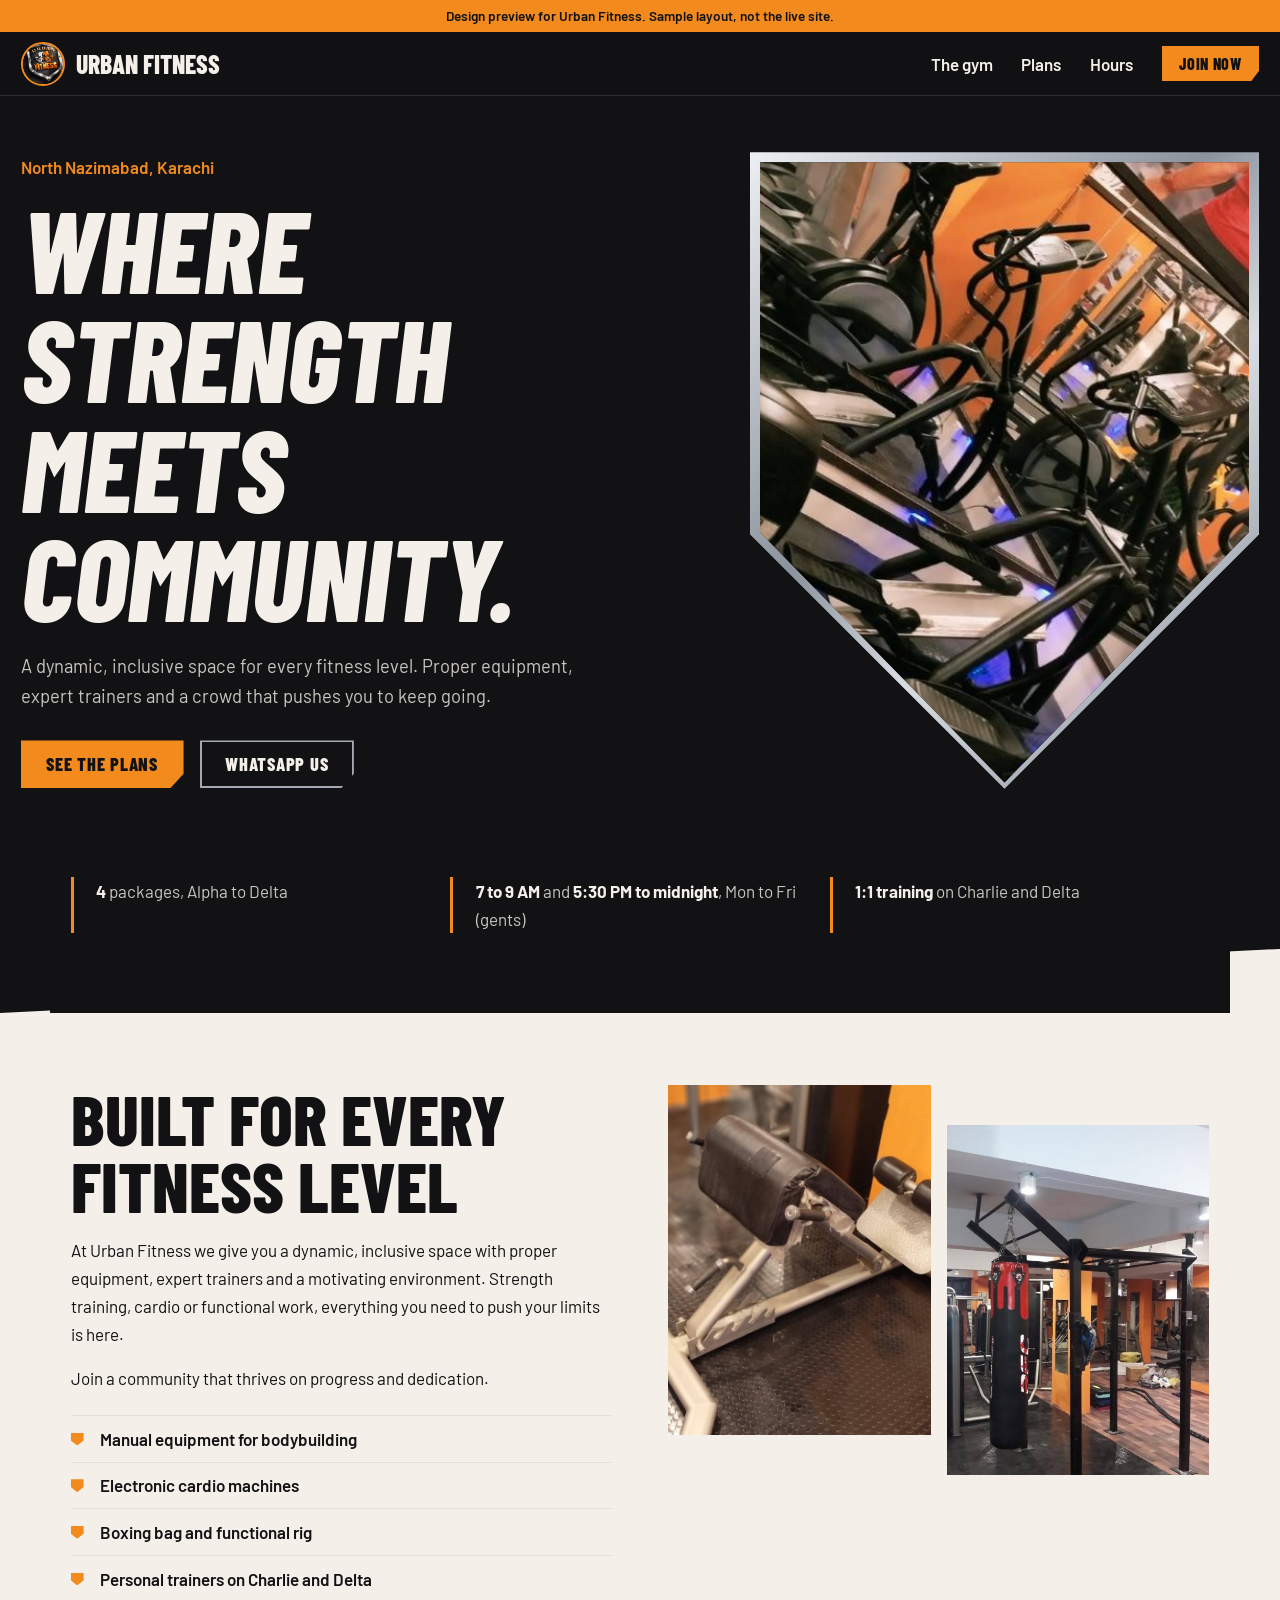
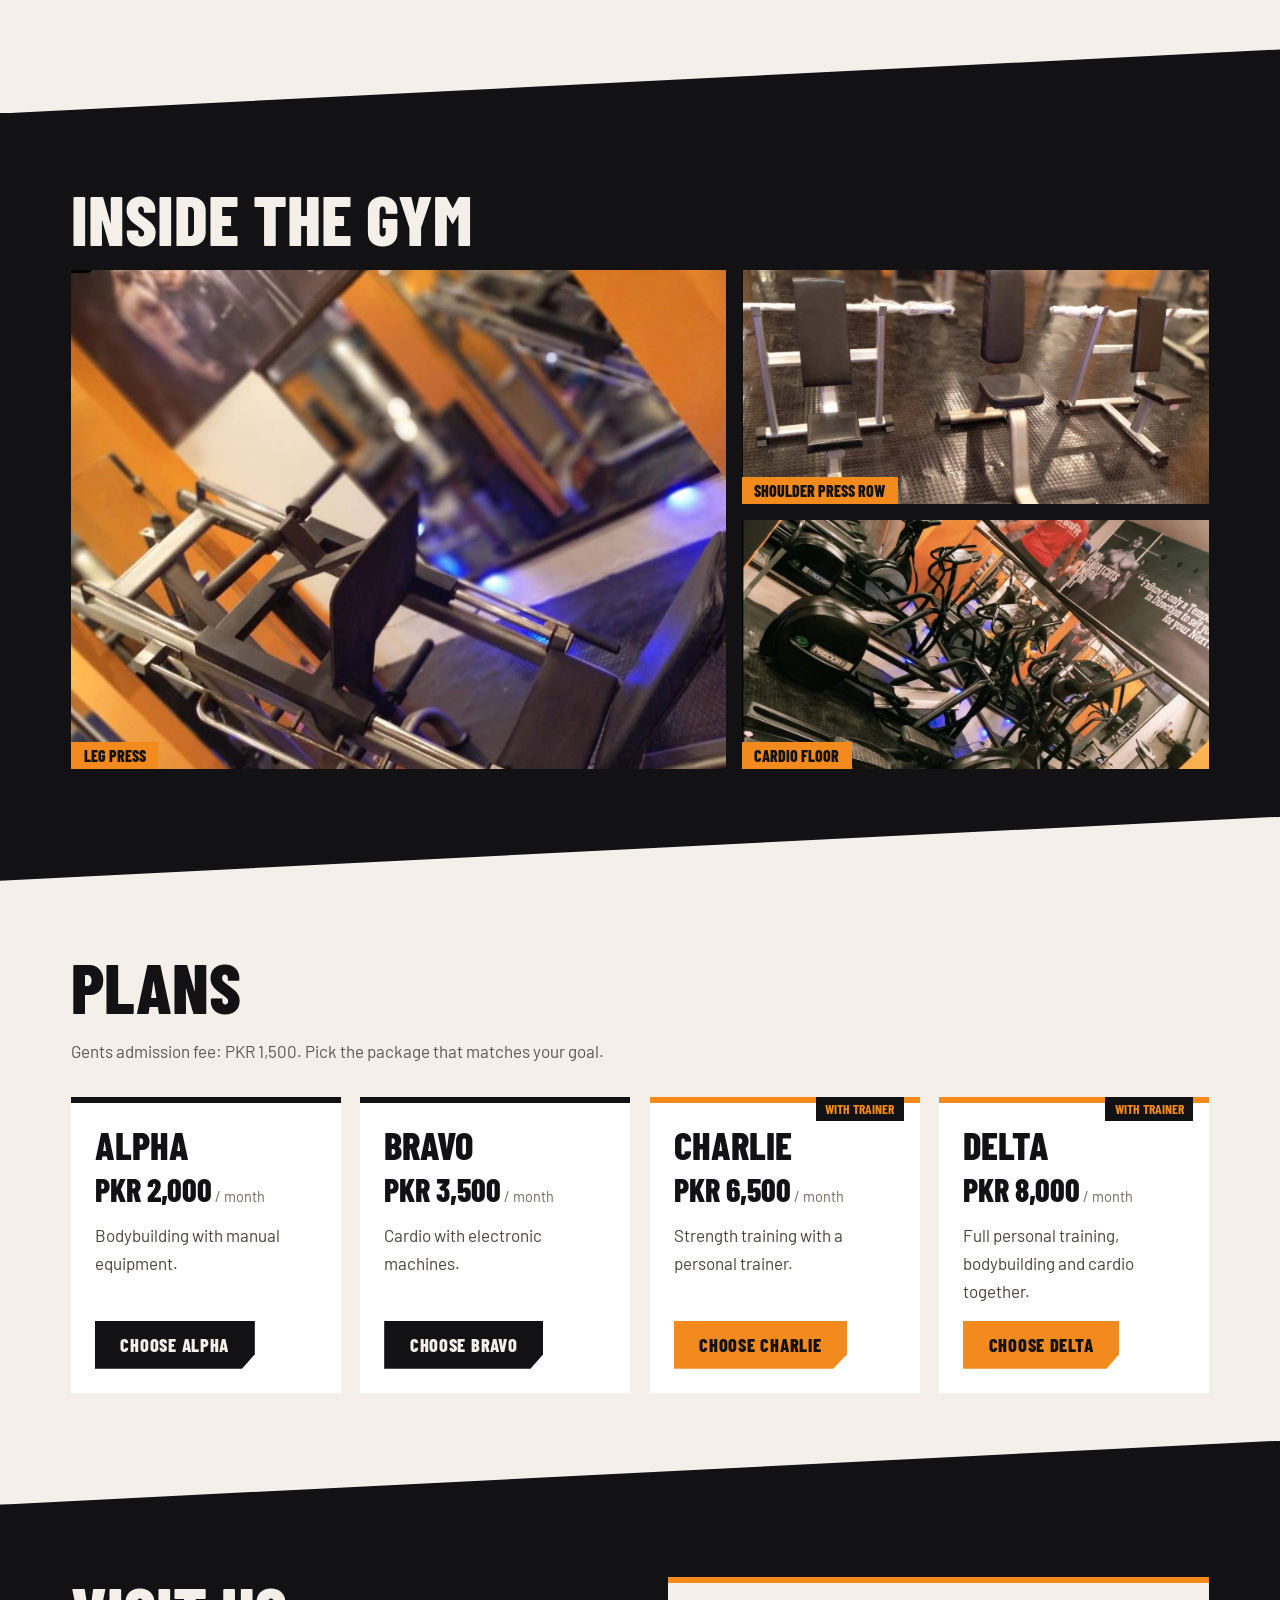
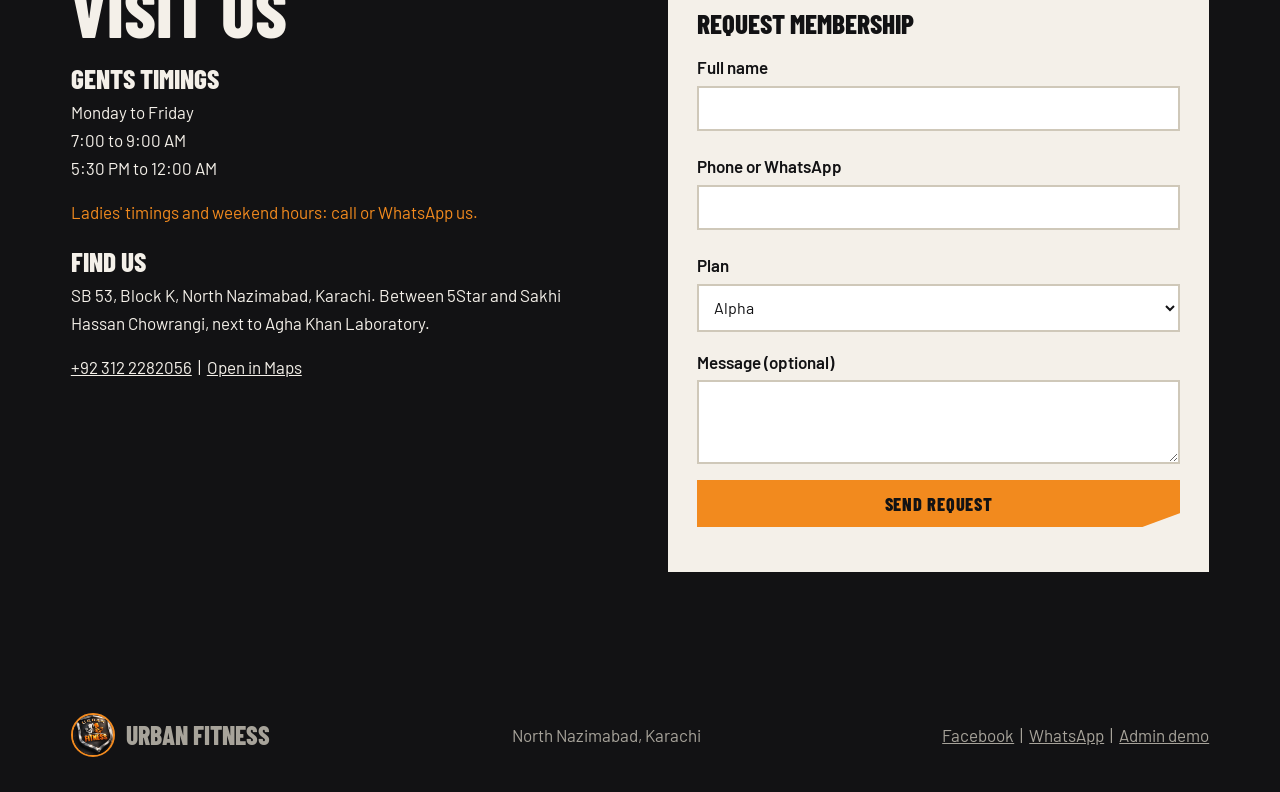
<file: urban-fitness/index.html>
<!DOCTYPE html>
<html lang="en">
<head>
<meta charset="utf-8">
<meta name="viewport" content="width=device-width, initial-scale=1">
<title>Urban Fitness | Gym in North Nazimabad, Karachi</title>
<meta name="description" content="Urban Fitness: where strength meets community. Bodybuilding, cardio and personal training in North Nazimabad, Karachi.">
<link rel="icon" href="favicon.png" type="image/png">
<link rel="apple-touch-icon" href="apple-touch-icon.png">
<link rel="preconnect" href="https://fonts.googleapis.com"><link rel="preconnect" href="https://fonts.gstatic.com" crossorigin>
<link href="https://fonts.googleapis.com/css2?family=Barlow+Condensed:ital,wght@0,700;0,800;1,800&family=Barlow:wght@400;600&display=swap" rel="stylesheet">
<link rel="stylesheet" href="style.css">
</head>
<body>
<p class="demo">Design preview for Urban Fitness. Sample layout, not the live site.</p>
<header class="nav">
  <a class="brand" href="#top"><img src="logo.jpg" alt="" width="44" height="44"><span>Urban Fitness</span></a>
  <button class="nav-toggle" aria-expanded="false" aria-controls="menu">Menu</button>
  <nav id="menu" class="menu"><a href="#gym">The gym</a><a href="#plans">Plans</a><a href="#visit">Hours</a><a class="btn btn-sm" href="#join">Join now</a></nav>
</header>

<main id="top">
<section class="hero dark">
  <div class="hero-copy">
    <p class="where">North Nazimabad, Karachi</p>
    <h1>Where strength meets community.</h1>
    <p class="lede">A dynamic, inclusive space for every fitness level. Proper equipment, expert trainers and a crowd that pushes you to keep going.</p>
    <div class="actions"><a class="btn" href="#plans">See the plans</a><a class="btn btn-ghost" href="https://wa.me/923122282056">WhatsApp us</a></div>
  </div>
  <div class="shield" aria-hidden="true"><div><img src="floor-cardio.jpg" alt="" width="1128" height="600"></div></div>
</section>

<section class="facts dark" aria-label="At a glance">
  <p><b>4</b> packages, Alpha to Delta</p>
  <p><b>7 to 9 AM</b> and <b>5:30 PM to midnight</b>, Mon to Fri (gents)</p>
  <p><b>1:1 training</b> on Charlie and Delta</p>
</section>

<section id="gym" class="light cut">
  <div class="wrap two">
    <div>
      <h2>Built for every fitness level</h2>
      <p>At Urban Fitness we give you a dynamic, inclusive space with proper equipment, expert trainers and a motivating environment. Strength training, cardio or functional work, everything you need to push your limits is here.</p>
      <p>Join a community that thrives on progress and dedication.</p>
      <ul class="ticks"><li>Manual equipment for bodybuilding</li><li>Electronic cardio machines</li><li>Boxing bag and functional rig</li><li>Personal trainers on Charlie and Delta</li></ul>
    </div>
    <div class="duo"><img src="back-extension.jpg" alt="Back extension bench on rubber flooring" loading="lazy"><img src="boxing-zone.jpg" alt="Boxing bag and training rig" loading="lazy"></div>
  </div>
</section>

<section class="dark cut">
  <div class="wrap">
    <h2>Inside the gym</h2>
    <div class="gallery">
      <figure class="g1"><img src="leg-press.jpg" alt="Leg press with orange pillars and blue floor lighting" loading="lazy"><figcaption>Leg press</figcaption></figure>
      <figure class="g2"><img src="bench-row.jpg" alt="Row of shoulder press stations" loading="lazy"><figcaption>Shoulder press row</figcaption></figure>
      <figure class="g3"><img src="floor-cardio.jpg" alt="Elliptical cross trainers along the mirror wall" loading="lazy"><figcaption>Cardio floor</figcaption></figure>
    </div>
  </div>
</section>

<section id="plans" class="light cut">
  <div class="wrap">
    <h2>Plans</h2>
    <p class="sub">Gents admission fee: PKR 1,500. Pick the package that matches your goal.</p>
    <div class="plans" id="plans-list">
      <article class="plan"><h3>Alpha</h3><p class="price">PKR 2,000<small> / month</small></p><p>Bodybuilding with manual equipment.</p><a class="btn" href="#join" data-plan="Alpha">Choose Alpha</a></article>
      <article class="plan"><h3>Bravo</h3><p class="price">PKR 3,500<small> / month</small></p><p>Cardio with electronic machines.</p><a class="btn" href="#join" data-plan="Bravo">Choose Bravo</a></article>
      <article class="plan pt"><span class="tag">With trainer</span><h3>Charlie</h3><p class="price">PKR 6,500<small> / month</small></p><p>Strength training with a personal trainer.</p><a class="btn" href="#join" data-plan="Charlie">Choose Charlie</a></article>
      <article class="plan pt"><span class="tag">With trainer</span><h3>Delta</h3><p class="price">PKR 8,000<small> / month</small></p><p>Full personal training, bodybuilding and cardio together.</p><a class="btn" href="#join" data-plan="Delta">Choose Delta</a></article>
    </div>
  </div>
</section>

<section id="visit" class="dark cut">
  <div class="wrap two">
    <div>
      <h2>Visit us</h2>
      <h3>Gents timings</h3>
      <p>Monday to Friday<br>7:00 to 9:00 AM<br>5:30 PM to 12:00 AM</p>
      <p class="note">Ladies' timings and weekend hours: call or WhatsApp us.</p>
      <h3>Find us</h3>
      <p>SB 53, Block K, North Nazimabad, Karachi. Between 5Star and Sakhi Hassan Chowrangi, next to Agha Khan Laboratory.</p>
      <p><a href="tel:+923122282056">+92 312 2282056</a> &nbsp;|&nbsp; <a href="https://www.google.com/maps/search/?api=1&query=Urban+Fitness+Block+K+North+Nazimabad+Karachi">Open in Maps</a></p>
    </div>
    <form id="join" novalidate>
      <h3>Request membership</h3>
      <label>Full name<input name="name" autocomplete="name" required><small class="err" data-for="name"></small></label>
      <label>Phone or WhatsApp<input name="phone" type="tel" autocomplete="tel" required><small class="err" data-for="phone"></small></label>
      <label>Plan<select name="plan" id="plan-select"><option>Alpha</option><option>Bravo</option><option>Charlie</option><option>Delta</option></select></label>
      <label>Message (optional)<textarea name="message" rows="3" maxlength="400"></textarea></label>
      <input class="hp" name="website" tabindex="-1" autocomplete="off" aria-hidden="true">
      <button class="btn" type="submit">Send request</button>
      <p class="result" id="result" role="status"></p>
    </form>
  </div>
</section>
</main>

<footer class="foot dark">
  <a class="brand" href="#top"><img src="logo.jpg" alt="" width="44" height="44"><span>Urban Fitness</span></a>
  <p>North Nazimabad, Karachi</p>
  <p><a href="https://www.facebook.com/urbanfitnesskhi">Facebook</a> &nbsp;|&nbsp; <a href="https://wa.me/923122282056">WhatsApp</a> &nbsp;|&nbsp; <a href="admin.html">Admin demo</a></p>
</footer>
<script src="script.js"></script>
</body>
</html>
</file>
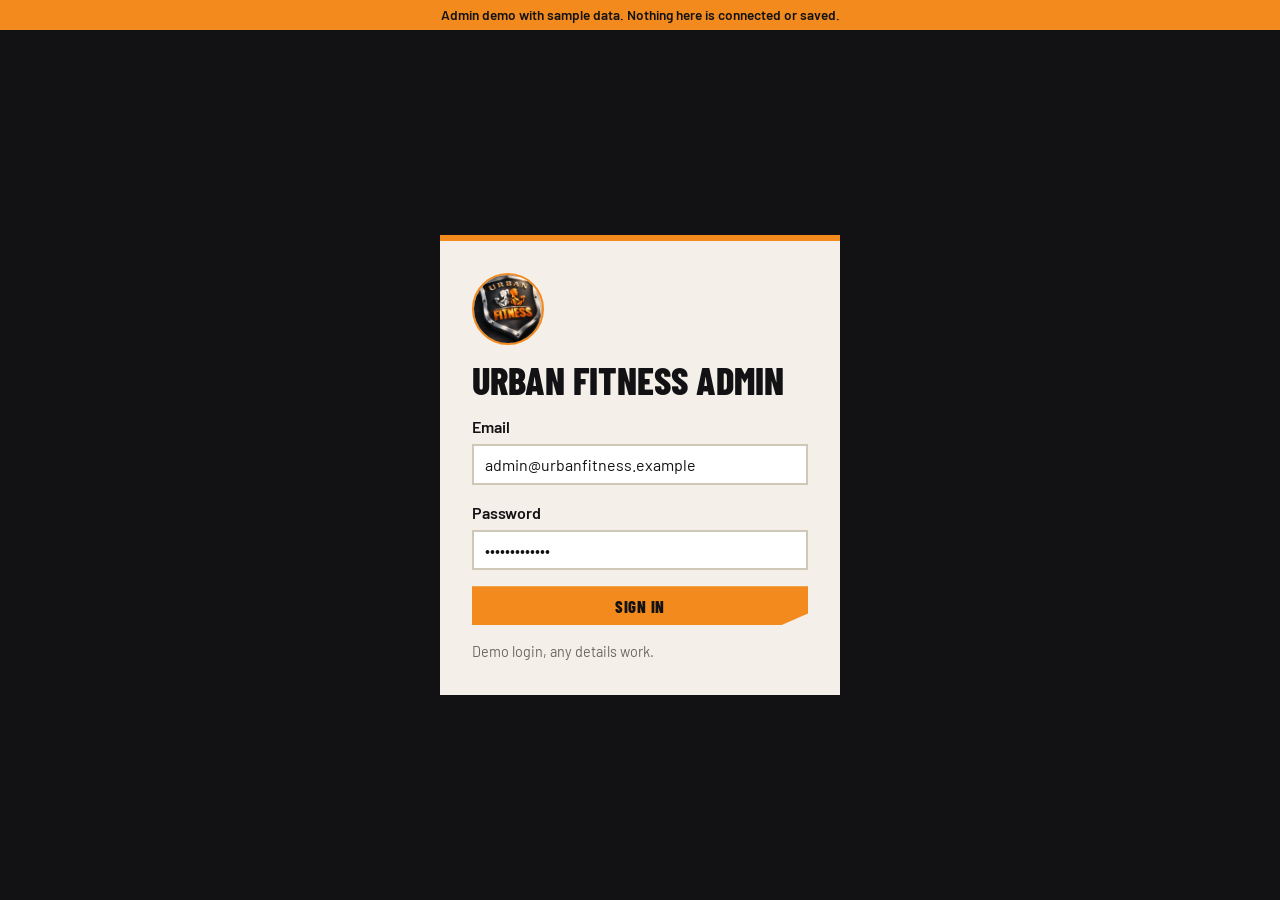
<file: urban-fitness/admin.html>
<!DOCTYPE html>
<html lang="en">
<head>
<meta charset="utf-8">
<meta name="viewport" content="width=device-width, initial-scale=1">
<title>Admin demo | Urban Fitness</title>
<link rel="icon" href="favicon.png" type="image/png">
<link rel="preconnect" href="https://fonts.googleapis.com"><link rel="preconnect" href="https://fonts.gstatic.com" crossorigin>
<link href="https://fonts.googleapis.com/css2?family=Barlow+Condensed:wght@700;800&family=Barlow:wght@400;600&display=swap" rel="stylesheet">
<link rel="stylesheet" href="admin.css">
</head>
<body>
<p class="demo">Admin demo with sample data. Nothing here is connected or saved.</p>

<section id="login" class="login">
  <form id="login-form">
    <img src="logo.jpg" alt="" width="72" height="72">
    <h1>Urban Fitness admin</h1>
    <label>Email<input value="admin@urbanfitness.example" autocomplete="off"></label>
    <label>Password<input type="password" value="demo-password" autocomplete="off"></label>
    <button class="btn" type="submit">Sign in</button>
    <p class="hint">Demo login, any details work.</p>
  </form>
</section>

<div id="app" class="app" hidden>
  <aside class="side">
    <div class="brand"><img src="logo.jpg" alt="" width="40" height="40"><span>Urban Fitness</span></div>
    <nav id="nav">
      <button data-view="dashboard" class="on">Dashboard</button>
      <button data-view="requests">Requests <b id="badge"></b></button>
      <button data-view="members">Members</button>
      <button data-view="plans">Plans</button>
    </nav>
    <div class="side-foot"><a href="index.html">View public site</a><button id="logout">Sign out</button></div>
  </aside>
  <main class="main">
    <header class="top"><h2 id="title">Dashboard</h2><span class="pill">Sample data</span></header>
    <section id="v-dashboard" class="view"></section>
    <section id="v-requests" class="view" hidden></section>
    <section id="v-members" class="view" hidden></section>
    <section id="v-plans" class="view" hidden></section>
  </main>
</div>

<div id="modal" class="modal" hidden><div class="card" role="dialog" aria-modal="true" aria-labelledby="m-title"><button class="x" id="m-close" aria-label="Close">Close</button><div id="m-body"></div></div></div>
<p id="toast" class="toast" role="status" hidden></p>
<script src="admin.js"></script>
</body>
</html>
</file>
<file: urban-fitness/style.css>
:root{--ink:#121214;--ink-2:#1d1e22;--steel:#a3a9b2;--paper:#f4f0e9;--paper-2:#e6e0d4;--orange:#f28a1e;--orange-d:#c76a12;--cut:clamp(26px,5vw,72px);--head:"Barlow Condensed","Arial Narrow",sans-serif;--body:"Barlow",system-ui,sans-serif}
*{box-sizing:border-box;margin:0}
html{scroll-behavior:smooth;scroll-padding-top:76px}
body{font:400 17px/1.65 var(--body);background:var(--ink);color:var(--paper)}
a{color:inherit}
:focus-visible{outline:3px solid var(--orange);outline-offset:3px}
h1,h2,h3{font-family:var(--head);font-weight:800;text-transform:uppercase;line-height:.95}
h1{font-style:italic;font-size:clamp(3.6rem,9vw,7.6rem);margin-bottom:1.2rem}
h2{font-size:clamp(2.6rem,6vw,4.4rem);margin-bottom:1.1rem}
h3{font-size:1.7rem;margin:1.4rem 0 .4rem}
p{max-width:60ch;margin-bottom:1rem}
.dark{background:var(--ink);color:var(--paper)}
.light{background:var(--paper);color:var(--ink)}
.cut{margin-top:calc(var(--cut)*-1);padding-top:calc(var(--cut) + 4.5rem);padding-bottom:calc(var(--cut) + 3rem);clip-path:polygon(0 var(--cut),100% 0,100% 100%,0 100%)}
.wrap{max-width:1180px;margin:0 auto;padding:0 1.3rem}
.two{display:grid;grid-template-columns:1fr 1fr;gap:3.5rem;align-items:start}
.btn{display:inline-block;font:800 1.15rem var(--head);text-transform:uppercase;letter-spacing:.04em;padding:.8rem 1.6rem;background:var(--orange);color:var(--ink);border:0;cursor:pointer;text-decoration:none;clip-path:polygon(0 0,100% 0,100% 70%,92% 100%,0 100%);transition:background .15s}
.btn:hover{background:#ffa43f}
.btn-ghost{background:transparent;color:var(--paper);box-shadow:inset 0 0 0 2px var(--steel)}
.btn-ghost:hover{background:rgba(255,255,255,.1)}
.btn-sm{padding:.5rem 1.1rem;font-size:1rem}
.demo{background:var(--orange);color:var(--ink);font-weight:600;font-size:.85rem;text-align:center;padding:.3rem 1rem;margin:0;max-width:none}
.nav{position:sticky;top:0;z-index:30;display:flex;align-items:center;justify-content:space-between;padding:.6rem 1.3rem;background:rgba(18,18,20,.96);border-bottom:1px solid #2b2c31}
.brand{display:flex;align-items:center;gap:.7rem;text-decoration:none;font:800 1.6rem var(--head);text-transform:uppercase}
.brand img{width:44px;height:44px;border-radius:50%;border:2px solid var(--orange);object-fit:cover}
.menu{display:flex;align-items:center;gap:1.8rem;font-weight:600}
.menu a:not(.btn){text-decoration:none}.menu a:not(.btn):hover{color:var(--orange)}
.nav-toggle{display:none;font:600 .95rem var(--body);color:var(--paper);background:none;border:2px solid var(--steel);padding:.3rem .8rem}
.hero{display:grid;grid-template-columns:1.15fr .85fr;gap:2.5rem;align-items:center;padding:3.5rem 1.3rem 5.5rem;max-width:1280px;margin:0 auto}
.where{color:var(--orange);font-weight:600;margin-bottom:.8rem}
.lede{color:#c9c6bf;font-size:1.15rem;margin-bottom:1.8rem}
.actions{display:flex;gap:1rem;flex-wrap:wrap}
.shield{aspect-ratio:4/5;padding:10px 10px 0;background:linear-gradient(135deg,#eceff3,#8b929c 40%,#d9dde3 60%,#7b828c);clip-path:polygon(0 0,100% 0,100% 60%,50% 100%,0 60%);animation:rise .9s cubic-bezier(.2,.8,.2,1) both}
.shield div{height:100%;clip-path:polygon(0 0,100% 0,100% 59%,50% 99%,0 59%);background:var(--ink-2)}
.shield img{width:100%;height:100%;object-fit:cover;object-position:38% 50%}
@keyframes rise{from{clip-path:polygon(0 0,100% 0,100% 0,50% 0,0 0);opacity:.3}}
.facts{display:grid;grid-template-columns:repeat(3,1fr);gap:0;max-width:1180px;margin:0 auto;padding:0 1.3rem 5rem;position:relative;z-index:1}
.facts p{margin:0;max-width:none;padding:0 1.4rem;border-left:3px solid var(--orange);color:#c9c6bf}
.facts b{color:var(--paper)}
.sub{color:#5b5850}
.ticks{list-style:none;padding:0;margin-top:1.4rem}
.ticks li{padding:.55rem 0 .55rem 1.8rem;border-top:1px solid var(--paper-2);position:relative;font-weight:600}
.ticks li::before{content:"";position:absolute;left:0;top:1.05rem;width:.8rem;height:.8rem;background:var(--orange);clip-path:polygon(0 0,100% 0,100% 60%,50% 100%,0 60%)}
.duo{display:grid;grid-template-columns:1fr 1fr;gap:1rem;align-items:end}
.duo img{width:100%;aspect-ratio:3/4;object-fit:cover;display:block}
.duo img:first-child{margin-bottom:2.5rem}
.gallery{display:grid;grid-template-columns:1.4fr 1fr;grid-template-rows:auto auto;gap:1rem}
.gallery figure{position:relative;overflow:hidden;background:var(--ink-2)}
.gallery img{width:100%;height:100%;object-fit:cover;display:block;min-height:220px}
.g1{grid-row:span 2}.g1 img{aspect-ratio:auto}
.gallery figcaption{position:absolute;left:0;bottom:0;background:var(--orange);color:var(--ink);font:800 1rem var(--head);text-transform:uppercase;padding:.25rem .8rem}
.plans{display:grid;grid-template-columns:repeat(4,1fr);gap:1.2rem;margin-top:2rem}
.plan{background:#fff;border-top:6px solid var(--ink);padding:1.5rem;display:flex;flex-direction:column;position:relative}
.plan.pt{border-top-color:var(--orange)}
.plan h3{margin:0 0 .4rem;font-size:2.4rem}
.price{font:800 2rem var(--head);margin-bottom:.8rem}.price small{font:400 .9rem var(--body);color:#6c685f}
.plan p:not(.price){flex:1;color:#46433d}
.plan .btn{align-self:flex-start;background:var(--ink);color:var(--paper)}
.plan.pt .btn{background:var(--orange);color:var(--ink)}
.tag{position:absolute;top:-6px;right:1rem;background:var(--ink);color:var(--orange);font:700 .85rem var(--head);text-transform:uppercase;padding:.2rem .6rem}
.note{color:var(--orange)}
form{background:var(--paper);color:var(--ink);padding:1.8rem;display:grid;gap:1rem;border-top:6px solid var(--orange)}
form h3{margin:0}
label{display:grid;gap:.3rem;font-weight:600}
input,select,textarea{font:400 1rem var(--body);padding:.7rem;border:2px solid #cfc8b9;background:#fff;color:var(--ink)}
input[aria-invalid=true]{border-color:#c0392b}
.err{color:#b02a1c;font-weight:400}.hp{position:absolute;left:-9999px}
.result{font-weight:600;margin:0}.result.ok{color:#1f7a3d}
.foot{display:flex;justify-content:space-between;align-items:center;gap:1rem;flex-wrap:wrap;padding:1.8rem 1.3rem 2.2rem;max-width:1180px;margin:0 auto;color:#a7a39a}
.foot p{margin:0}
@media(max-width:900px){.hero,.two{grid-template-columns:1fr}.shield{max-width:340px;margin:0 auto}.plans{grid-template-columns:repeat(2,1fr)}.facts{grid-template-columns:1fr;gap:1rem}}
@media(max-width:700px){.nav-toggle{display:block}.menu{display:none;position:absolute;top:100%;left:0;right:0;flex-direction:column;align-items:stretch;gap:1rem;padding:1.2rem;background:var(--ink);border-bottom:1px solid #2b2c31}.menu.open{display:flex}.plans,.gallery{grid-template-columns:1fr}.g1{grid-row:auto}body{font-size:16px}}
@media(prefers-reduced-motion:reduce){*{animation:none!important;transition:none!important;scroll-behavior:auto!important}}
</file>
<file: urban-fitness/admin.css>
:root{--ink:#121214;--ink-2:#1d1e22;--line:#2d2e33;--steel:#a3a9b2;--paper:#f4f0e9;--paper-2:#e6e0d4;--orange:#f28a1e;--head:"Barlow Condensed","Arial Narrow",sans-serif;--body:"Barlow",system-ui,sans-serif}
*{box-sizing:border-box;margin:0}
body{font:400 16px/1.5 var(--body);background:var(--paper);color:var(--ink)}
[hidden]{display:none!important}
:focus-visible{outline:3px solid var(--orange);outline-offset:2px}
h1,h2,h3{font-family:var(--head);font-weight:800;text-transform:uppercase;line-height:1}
.demo{background:var(--orange);font-weight:600;font-size:.85rem;text-align:center;padding:.3rem 1rem}
.btn{font:800 1.05rem var(--head);text-transform:uppercase;letter-spacing:.04em;padding:.6rem 1.3rem;background:var(--orange);color:var(--ink);border:0;cursor:pointer;clip-path:polygon(0 0,100% 0,100% 70%,92% 100%,0 100%)}
.btn:hover{background:#ffa43f}.btn.dk{background:var(--ink);color:var(--paper)}.btn.sm{padding:.3rem .8rem;font-size:.95rem}
.login{min-height:calc(100vh - 30px);display:grid;place-items:center;background:var(--ink);padding:1rem}
.login form{background:var(--paper);padding:2rem;width:min(400px,100%);display:grid;gap:1rem;border-top:6px solid var(--orange)}
.login img{border-radius:50%;border:2px solid var(--orange);justify-self:start}
.login h1{font-size:2.4rem}.hint{color:#6c685f;font-size:.9rem}
label{display:grid;gap:.3rem;font-weight:600}
input,select,textarea{font:400 1rem var(--body);padding:.55rem .7rem;border:2px solid #cfc8b9;background:#fff;color:var(--ink);width:100%}
.app{display:grid;grid-template-columns:240px 1fr;min-height:calc(100vh - 30px)}
.side{background:var(--ink);color:var(--paper);display:flex;flex-direction:column;padding:1.2rem 0;position:sticky;top:0;height:100vh;align-self:start}
.brand{display:flex;align-items:center;gap:.6rem;padding:0 1.2rem 1.4rem;font:800 1.4rem var(--head);text-transform:uppercase}
.brand img{border-radius:50%;border:2px solid var(--orange)}
#nav{display:grid}
#nav button{background:none;border:0;border-left:4px solid transparent;color:#c9c6bf;font:600 1rem var(--body);text-align:left;padding:.8rem 1.2rem;cursor:pointer;display:flex;justify-content:space-between}
#nav button:hover{background:var(--ink-2)}
#nav button.on{border-left-color:var(--orange);color:var(--paper);background:var(--ink-2)}
#nav b{background:var(--orange);color:var(--ink);font-size:.8rem;padding:0 .5rem;min-width:1.4rem;text-align:center}
#nav b:empty{display:none}
.side-foot{margin-top:auto;padding:0 1.2rem;display:grid;gap:.6rem;font-size:.9rem}
.side-foot a,.side-foot button{color:var(--steel);background:none;border:0;font:inherit;text-align:left;cursor:pointer;padding:0;text-decoration:underline}
.main{padding:1.6rem 2rem 3rem;min-width:0}
.top{display:flex;align-items:center;gap:1rem;margin-bottom:1.4rem}
.top h2{font-size:2.8rem}
.pill{background:var(--ink);color:var(--orange);font:700 .85rem var(--head);text-transform:uppercase;padding:.2rem .7rem}
.stats{display:grid;grid-template-columns:repeat(4,1fr);gap:1rem;margin-bottom:1.4rem}
.stat{background:#fff;border-top:5px solid var(--ink);padding:1rem 1.2rem}
.stat:first-child{border-top-color:var(--orange)}
.stat b{display:block;font:800 2.6rem var(--head);line-height:1}
.stat span{color:#6c685f;font-size:.9rem}
.cols{display:grid;grid-template-columns:1.3fr 1fr;gap:1rem}
.panel{background:#fff;padding:1.2rem}
.panel h3{font-size:1.5rem;margin-bottom:.8rem}
.bar{display:grid;grid-template-columns:70px 1fr 36px;gap:.6rem;align-items:center;margin:.5rem 0}
.bar i{display:block;height:16px;background:var(--orange)}
.bar:nth-child(odd) i{background:var(--ink)}
.list{list-style:none;padding:0}
.list li{display:flex;justify-content:space-between;gap:1rem;padding:.55rem 0;border-top:1px solid var(--paper-2)}
.list small{color:#6c685f;display:block}
.tools{display:flex;gap:.5rem;flex-wrap:wrap;margin-bottom:1rem}
.chip{border:2px solid var(--ink);background:none;font:600 .9rem var(--body);padding:.25rem .8rem;cursor:pointer}
.chip.on{background:var(--ink);color:var(--paper)}
.tools input{max-width:260px;margin-left:auto}
.wrap{overflow-x:auto;background:#fff}
table{width:100%;border-collapse:collapse;min-width:640px}
th{font:800 .95rem var(--head);text-transform:uppercase;text-align:left;padding:.7rem .9rem;background:var(--ink);color:var(--paper)}
td{padding:.65rem .9rem;border-top:1px solid var(--paper-2);vertical-align:middle}
td select{padding:.3rem;width:auto}
.badge{display:inline-block;font:700 .85rem var(--head);text-transform:uppercase;padding:.1rem .6rem;background:var(--paper-2)}
.b-new{background:var(--orange)}.b-approved,.b-active{background:#cfe9d6}.b-rejected,.b-expired{background:#f3cfca}.b-contacted,.b-expiring{background:#f6e3b4}
.plans{display:grid;grid-template-columns:repeat(2,1fr);gap:1rem}
.pcard{background:#fff;padding:1.3rem;display:grid;gap:.8rem;border-top:6px solid var(--ink)}
.pcard.pt{border-top-color:var(--orange)}
.pcard h3{font-size:2rem}
.row{display:flex;align-items:center;gap:.6rem;font-weight:600}.row input{width:auto}
.modal{position:fixed;inset:0;background:rgba(0,0,0,.6);display:grid;place-items:center;padding:1rem;z-index:50}
.card{background:var(--paper);padding:1.6rem;width:min(480px,100%);position:relative;border-top:6px solid var(--orange)}
.card h3{font-size:2rem;margin-bottom:.6rem}.card p{margin:.3rem 0}
.x{position:absolute;top:.8rem;right:.8rem;background:none;border:0;text-decoration:underline;cursor:pointer;font:inherit}
.acts{display:flex;gap:.6rem;margin-top:1rem;flex-wrap:wrap}
.toast{position:fixed;bottom:1.2rem;left:50%;transform:translateX(-50%);background:var(--ink);color:var(--paper);padding:.7rem 1.2rem;border-left:5px solid var(--orange);z-index:60}
@media(max-width:900px){.app{grid-template-columns:1fr}.side{position:static;height:auto;flex-direction:row;flex-wrap:wrap;align-items:center;padding:.6rem}.brand{padding:0 .8rem 0 0}#nav{display:flex;overflow-x:auto}#nav button{border-left:0;border-bottom:4px solid transparent;padding:.6rem .8rem}#nav button.on{border-bottom-color:var(--orange)}.side-foot{margin:0 0 0 auto;display:flex;gap:1rem}.main{padding:1.2rem 1rem 3rem}.stats{grid-template-columns:repeat(2,1fr)}.cols,.plans{grid-template-columns:1fr}.tools input{margin-left:0;max-width:none}}
</file>
